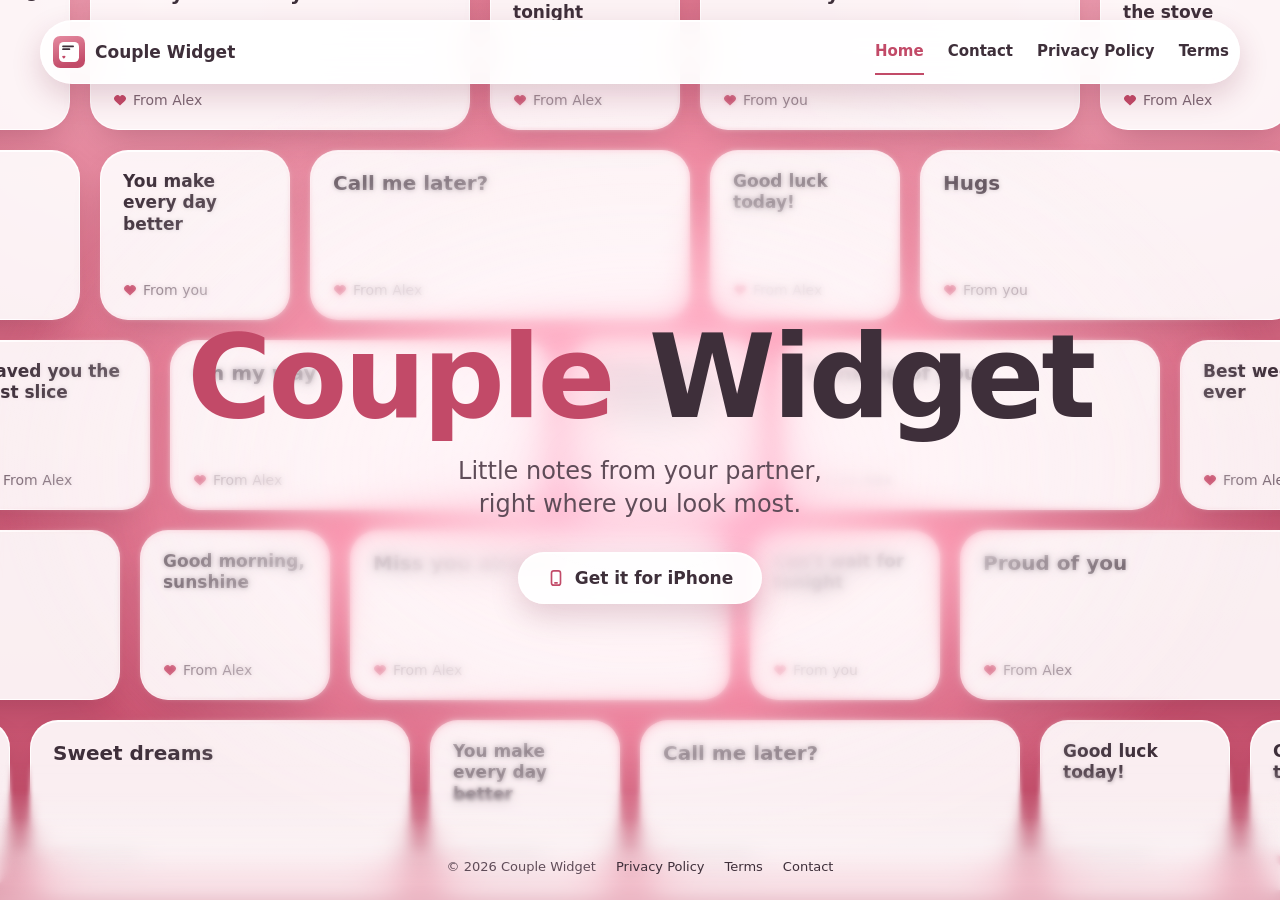
<file: index.html>
<!doctype html>
<html lang="en">
<head>
<meta charset="utf-8">
<meta name="viewport" content="width=device-width, initial-scale=1">
<title>Couple Widget: Little notes on your partner’s Home Screen</title>
<meta name="description" content="Send your partner a short note that appears on their Home Screen widget.">
<link rel="stylesheet" href="style.css?v=15">
</head>
<body class="app">
<header class="site-header">
<nav class="nav" aria-label="Main">
<a class="brand" href="#home"><svg width="32" height="32" viewBox="0 0 1024 1024" aria-hidden="true"><defs><linearGradient id="ic" x1="0" y1="0" x2="0.3" y2="1"><stop offset="0" stop-color="#e58aa0"/><stop offset="1" stop-color="#c24a68"/></linearGradient></defs><rect width="1024" height="1024" rx="230" fill="url(#ic)"/><rect x="192" y="192" width="640" height="640" rx="150" fill="#ffffff"/><rect x="292" y="300" width="380" height="56" rx="28" fill="#3e2f3a"/><rect x="292" y="392" width="260" height="56" rx="28" fill="#3e2f3a"/><path transform="translate(282 610) scale(5.4)" d="M12 21.2 3.6 13.1A5.3 5.3 0 0 1 12 6.1a5.3 5.3 0 0 1 8.4 7z" fill="#c24a68"/></svg><span>Couple Widget</span></a>
<div class="links">
<a href="#home">Home</a>
<a href="#contact">Contact</a>
<a href="#privacy">Privacy Policy</a>
<a href="#terms">Terms</a>
</div>
<button class="burger" type="button" aria-expanded="false" aria-controls="menu" aria-label="Open menu"><svg width="22" height="22" viewBox="0 0 24 24" fill="none" stroke="#3e2f3a" stroke-width="2.2" stroke-linecap="round" aria-hidden="true"><path d="M4 7h16M4 12h16M4 17h16"/></svg></button>
</nav>
<div id="menu" class="menu" hidden>
<a href="#home">Home</a>
<a href="#contact">Contact</a>
<a href="#privacy">Privacy Policy</a>
<a href="#terms">Terms</a>
</div>
</header>
<div class="bg" aria-hidden="true">
<div class="field-bg" aria-hidden="true">
<div class="row" style="top:-40px;left:-120px;animation:left 80s linear infinite"><div class="note" style="width:190px"><p style="font-size:17px">Good morning, sunshine</p><div><svg width="14" height="14" viewBox="0 0 14 14" aria-hidden="true"><path d="M7 12.6 1.9 7.7A3.2 3.2 0 0 1 7 3.5a3.2 3.2 0 0 1 5.1 4.2Z" fill="#c24a68"/></svg><span>From you</span></div></div><div class="note" style="width:380px"><p style="font-size:20px">Miss you already</p><div><svg width="14" height="14" viewBox="0 0 14 14" aria-hidden="true"><path d="M7 12.6 1.9 7.7A3.2 3.2 0 0 1 7 3.5a3.2 3.2 0 0 1 5.1 4.2Z" fill="#c24a68"/></svg><span>From Alex</span></div></div><div class="note" style="width:190px"><p style="font-size:17px">Can’t wait for tonight</p><div><svg width="14" height="14" viewBox="0 0 14 14" aria-hidden="true"><path d="M7 12.6 1.9 7.7A3.2 3.2 0 0 1 7 3.5a3.2 3.2 0 0 1 5.1 4.2Z" fill="#c24a68"/></svg><span>From Alex</span></div></div><div class="note" style="width:380px"><p style="font-size:20px">Proud of you</p><div><svg width="14" height="14" viewBox="0 0 14 14" aria-hidden="true"><path d="M7 12.6 1.9 7.7A3.2 3.2 0 0 1 7 3.5a3.2 3.2 0 0 1 5.1 4.2Z" fill="#c24a68"/></svg><span>From you</span></div></div><div class="note" style="width:190px"><p style="font-size:17px">Coffee is on the stove</p><div><svg width="14" height="14" viewBox="0 0 14 14" aria-hidden="true"><path d="M7 12.6 1.9 7.7A3.2 3.2 0 0 1 7 3.5a3.2 3.2 0 0 1 5.1 4.2Z" fill="#c24a68"/></svg><span>From Alex</span></div></div><div class="note" style="width:190px"><p style="font-size:17px">Good morning, sunshine</p><div><svg width="14" height="14" viewBox="0 0 14 14" aria-hidden="true"><path d="M7 12.6 1.9 7.7A3.2 3.2 0 0 1 7 3.5a3.2 3.2 0 0 1 5.1 4.2Z" fill="#c24a68"/></svg><span>From you</span></div></div><div class="note" style="width:380px"><p style="font-size:20px">Miss you already</p><div><svg width="14" height="14" viewBox="0 0 14 14" aria-hidden="true"><path d="M7 12.6 1.9 7.7A3.2 3.2 0 0 1 7 3.5a3.2 3.2 0 0 1 5.1 4.2Z" fill="#c24a68"/></svg><span>From Alex</span></div></div><div class="note" style="width:190px"><p style="font-size:17px">Can’t wait for tonight</p><div><svg width="14" height="14" viewBox="0 0 14 14" aria-hidden="true"><path d="M7 12.6 1.9 7.7A3.2 3.2 0 0 1 7 3.5a3.2 3.2 0 0 1 5.1 4.2Z" fill="#c24a68"/></svg><span>From Alex</span></div></div><div class="note" style="width:380px"><p style="font-size:20px">Proud of you</p><div><svg width="14" height="14" viewBox="0 0 14 14" aria-hidden="true"><path d="M7 12.6 1.9 7.7A3.2 3.2 0 0 1 7 3.5a3.2 3.2 0 0 1 5.1 4.2Z" fill="#c24a68"/></svg><span>From you</span></div></div><div class="note" style="width:190px"><p style="font-size:17px">Coffee is on the stove</p><div><svg width="14" height="14" viewBox="0 0 14 14" aria-hidden="true"><path d="M7 12.6 1.9 7.7A3.2 3.2 0 0 1 7 3.5a3.2 3.2 0 0 1 5.1 4.2Z" fill="#c24a68"/></svg><span>From Alex</span></div></div><div class="note" style="width:190px"><p style="font-size:17px">Good morning, sunshine</p><div><svg width="14" height="14" viewBox="0 0 14 14" aria-hidden="true"><path d="M7 12.6 1.9 7.7A3.2 3.2 0 0 1 7 3.5a3.2 3.2 0 0 1 5.1 4.2Z" fill="#c24a68"/></svg><span>From you</span></div></div><div class="note" style="width:380px"><p style="font-size:20px">Miss you already</p><div><svg width="14" height="14" viewBox="0 0 14 14" aria-hidden="true"><path d="M7 12.6 1.9 7.7A3.2 3.2 0 0 1 7 3.5a3.2 3.2 0 0 1 5.1 4.2Z" fill="#c24a68"/></svg><span>From Alex</span></div></div><div class="note" style="width:190px"><p style="font-size:17px">Can’t wait for tonight</p><div><svg width="14" height="14" viewBox="0 0 14 14" aria-hidden="true"><path d="M7 12.6 1.9 7.7A3.2 3.2 0 0 1 7 3.5a3.2 3.2 0 0 1 5.1 4.2Z" fill="#c24a68"/></svg><span>From Alex</span></div></div><div class="note" style="width:380px"><p style="font-size:20px">Proud of you</p><div><svg width="14" height="14" viewBox="0 0 14 14" aria-hidden="true"><path d="M7 12.6 1.9 7.7A3.2 3.2 0 0 1 7 3.5a3.2 3.2 0 0 1 5.1 4.2Z" fill="#c24a68"/></svg><span>From you</span></div></div><div class="note" style="width:190px"><p style="font-size:17px">Coffee is on the stove</p><div><svg width="14" height="14" viewBox="0 0 14 14" aria-hidden="true"><path d="M7 12.6 1.9 7.7A3.2 3.2 0 0 1 7 3.5a3.2 3.2 0 0 1 5.1 4.2Z" fill="#c24a68"/></svg><span>From Alex</span></div></div><div class="note" style="width:190px"><p style="font-size:17px">Good morning, sunshine</p><div><svg width="14" height="14" viewBox="0 0 14 14" aria-hidden="true"><path d="M7 12.6 1.9 7.7A3.2 3.2 0 0 1 7 3.5a3.2 3.2 0 0 1 5.1 4.2Z" fill="#c24a68"/></svg><span>From you</span></div></div><div class="note" style="width:380px"><p style="font-size:20px">Miss you already</p><div><svg width="14" height="14" viewBox="0 0 14 14" aria-hidden="true"><path d="M7 12.6 1.9 7.7A3.2 3.2 0 0 1 7 3.5a3.2 3.2 0 0 1 5.1 4.2Z" fill="#c24a68"/></svg><span>From Alex</span></div></div><div class="note" style="width:190px"><p style="font-size:17px">Can’t wait for tonight</p><div><svg width="14" height="14" viewBox="0 0 14 14" aria-hidden="true"><path d="M7 12.6 1.9 7.7A3.2 3.2 0 0 1 7 3.5a3.2 3.2 0 0 1 5.1 4.2Z" fill="#c24a68"/></svg><span>From Alex</span></div></div><div class="note" style="width:380px"><p style="font-size:20px">Proud of you</p><div><svg width="14" height="14" viewBox="0 0 14 14" aria-hidden="true"><path d="M7 12.6 1.9 7.7A3.2 3.2 0 0 1 7 3.5a3.2 3.2 0 0 1 5.1 4.2Z" fill="#c24a68"/></svg><span>From you</span></div></div><div class="note" style="width:190px"><p style="font-size:17px">Coffee is on the stove</p><div><svg width="14" height="14" viewBox="0 0 14 14" aria-hidden="true"><path d="M7 12.6 1.9 7.7A3.2 3.2 0 0 1 7 3.5a3.2 3.2 0 0 1 5.1 4.2Z" fill="#c24a68"/></svg><span>From Alex</span></div></div></div>
<div class="row" style="top:150px;left:-300px;animation:right 86s linear infinite"><div class="note" style="width:380px"><p style="font-size:20px">Sweet dreams</p><div><svg width="14" height="14" viewBox="0 0 14 14" aria-hidden="true"><path d="M7 12.6 1.9 7.7A3.2 3.2 0 0 1 7 3.5a3.2 3.2 0 0 1 5.1 4.2Z" fill="#c24a68"/></svg><span>From Alex</span></div></div><div class="note" style="width:190px"><p style="font-size:17px">You make every day better</p><div><svg width="14" height="14" viewBox="0 0 14 14" aria-hidden="true"><path d="M7 12.6 1.9 7.7A3.2 3.2 0 0 1 7 3.5a3.2 3.2 0 0 1 5.1 4.2Z" fill="#c24a68"/></svg><span>From you</span></div></div><div class="note" style="width:380px"><p style="font-size:20px">Call me later?</p><div><svg width="14" height="14" viewBox="0 0 14 14" aria-hidden="true"><path d="M7 12.6 1.9 7.7A3.2 3.2 0 0 1 7 3.5a3.2 3.2 0 0 1 5.1 4.2Z" fill="#c24a68"/></svg><span>From Alex</span></div></div><div class="note" style="width:190px"><p style="font-size:17px">Good luck today!</p><div><svg width="14" height="14" viewBox="0 0 14 14" aria-hidden="true"><path d="M7 12.6 1.9 7.7A3.2 3.2 0 0 1 7 3.5a3.2 3.2 0 0 1 5.1 4.2Z" fill="#c24a68"/></svg><span>From Alex</span></div></div><div class="note" style="width:380px"><p style="font-size:20px">Hugs</p><div><svg width="14" height="14" viewBox="0 0 14 14" aria-hidden="true"><path d="M7 12.6 1.9 7.7A3.2 3.2 0 0 1 7 3.5a3.2 3.2 0 0 1 5.1 4.2Z" fill="#c24a68"/></svg><span>From you</span></div></div><div class="note" style="width:380px"><p style="font-size:20px">Sweet dreams</p><div><svg width="14" height="14" viewBox="0 0 14 14" aria-hidden="true"><path d="M7 12.6 1.9 7.7A3.2 3.2 0 0 1 7 3.5a3.2 3.2 0 0 1 5.1 4.2Z" fill="#c24a68"/></svg><span>From Alex</span></div></div><div class="note" style="width:190px"><p style="font-size:17px">You make every day better</p><div><svg width="14" height="14" viewBox="0 0 14 14" aria-hidden="true"><path d="M7 12.6 1.9 7.7A3.2 3.2 0 0 1 7 3.5a3.2 3.2 0 0 1 5.1 4.2Z" fill="#c24a68"/></svg><span>From you</span></div></div><div class="note" style="width:380px"><p style="font-size:20px">Call me later?</p><div><svg width="14" height="14" viewBox="0 0 14 14" aria-hidden="true"><path d="M7 12.6 1.9 7.7A3.2 3.2 0 0 1 7 3.5a3.2 3.2 0 0 1 5.1 4.2Z" fill="#c24a68"/></svg><span>From Alex</span></div></div><div class="note" style="width:190px"><p style="font-size:17px">Good luck today!</p><div><svg width="14" height="14" viewBox="0 0 14 14" aria-hidden="true"><path d="M7 12.6 1.9 7.7A3.2 3.2 0 0 1 7 3.5a3.2 3.2 0 0 1 5.1 4.2Z" fill="#c24a68"/></svg><span>From Alex</span></div></div><div class="note" style="width:380px"><p style="font-size:20px">Hugs</p><div><svg width="14" height="14" viewBox="0 0 14 14" aria-hidden="true"><path d="M7 12.6 1.9 7.7A3.2 3.2 0 0 1 7 3.5a3.2 3.2 0 0 1 5.1 4.2Z" fill="#c24a68"/></svg><span>From you</span></div></div><div class="note" style="width:380px"><p style="font-size:20px">Sweet dreams</p><div><svg width="14" height="14" viewBox="0 0 14 14" aria-hidden="true"><path d="M7 12.6 1.9 7.7A3.2 3.2 0 0 1 7 3.5a3.2 3.2 0 0 1 5.1 4.2Z" fill="#c24a68"/></svg><span>From Alex</span></div></div><div class="note" style="width:190px"><p style="font-size:17px">You make every day better</p><div><svg width="14" height="14" viewBox="0 0 14 14" aria-hidden="true"><path d="M7 12.6 1.9 7.7A3.2 3.2 0 0 1 7 3.5a3.2 3.2 0 0 1 5.1 4.2Z" fill="#c24a68"/></svg><span>From you</span></div></div><div class="note" style="width:380px"><p style="font-size:20px">Call me later?</p><div><svg width="14" height="14" viewBox="0 0 14 14" aria-hidden="true"><path d="M7 12.6 1.9 7.7A3.2 3.2 0 0 1 7 3.5a3.2 3.2 0 0 1 5.1 4.2Z" fill="#c24a68"/></svg><span>From Alex</span></div></div><div class="note" style="width:190px"><p style="font-size:17px">Good luck today!</p><div><svg width="14" height="14" viewBox="0 0 14 14" aria-hidden="true"><path d="M7 12.6 1.9 7.7A3.2 3.2 0 0 1 7 3.5a3.2 3.2 0 0 1 5.1 4.2Z" fill="#c24a68"/></svg><span>From Alex</span></div></div><div class="note" style="width:380px"><p style="font-size:20px">Hugs</p><div><svg width="14" height="14" viewBox="0 0 14 14" aria-hidden="true"><path d="M7 12.6 1.9 7.7A3.2 3.2 0 0 1 7 3.5a3.2 3.2 0 0 1 5.1 4.2Z" fill="#c24a68"/></svg><span>From you</span></div></div><div class="note" style="width:380px"><p style="font-size:20px">Sweet dreams</p><div><svg width="14" height="14" viewBox="0 0 14 14" aria-hidden="true"><path d="M7 12.6 1.9 7.7A3.2 3.2 0 0 1 7 3.5a3.2 3.2 0 0 1 5.1 4.2Z" fill="#c24a68"/></svg><span>From Alex</span></div></div><div class="note" style="width:190px"><p style="font-size:17px">You make every day better</p><div><svg width="14" height="14" viewBox="0 0 14 14" aria-hidden="true"><path d="M7 12.6 1.9 7.7A3.2 3.2 0 0 1 7 3.5a3.2 3.2 0 0 1 5.1 4.2Z" fill="#c24a68"/></svg><span>From you</span></div></div><div class="note" style="width:380px"><p style="font-size:20px">Call me later?</p><div><svg width="14" height="14" viewBox="0 0 14 14" aria-hidden="true"><path d="M7 12.6 1.9 7.7A3.2 3.2 0 0 1 7 3.5a3.2 3.2 0 0 1 5.1 4.2Z" fill="#c24a68"/></svg><span>From Alex</span></div></div><div class="note" style="width:190px"><p style="font-size:17px">Good luck today!</p><div><svg width="14" height="14" viewBox="0 0 14 14" aria-hidden="true"><path d="M7 12.6 1.9 7.7A3.2 3.2 0 0 1 7 3.5a3.2 3.2 0 0 1 5.1 4.2Z" fill="#c24a68"/></svg><span>From Alex</span></div></div><div class="note" style="width:380px"><p style="font-size:20px">Hugs</p><div><svg width="14" height="14" viewBox="0 0 14 14" aria-hidden="true"><path d="M7 12.6 1.9 7.7A3.2 3.2 0 0 1 7 3.5a3.2 3.2 0 0 1 5.1 4.2Z" fill="#c24a68"/></svg><span>From you</span></div></div></div>
<div class="row" style="top:340px;left:-40px;animation:left 92s linear infinite"><div class="note" style="width:190px"><p style="font-size:17px">Saved you the last slice</p><div><svg width="14" height="14" viewBox="0 0 14 14" aria-hidden="true"><path d="M7 12.6 1.9 7.7A3.2 3.2 0 0 1 7 3.5a3.2 3.2 0 0 1 5.1 4.2Z" fill="#c24a68"/></svg><span>From Alex</span></div></div><div class="note" style="width:380px"><p style="font-size:20px">On my way</p><div><svg width="14" height="14" viewBox="0 0 14 14" aria-hidden="true"><path d="M7 12.6 1.9 7.7A3.2 3.2 0 0 1 7 3.5a3.2 3.2 0 0 1 5.1 4.2Z" fill="#c24a68"/></svg><span>From Alex</span></div></div><div class="note" style="width:190px"><p style="font-size:17px">Three years together. Still my favorite person.</p><div><svg width="14" height="14" viewBox="0 0 14 14" aria-hidden="true"><path d="M7 12.6 1.9 7.7A3.2 3.2 0 0 1 7 3.5a3.2 3.2 0 0 1 5.1 4.2Z" fill="#c24a68"/></svg><span>From you</span></div></div><div class="note" style="width:380px"><p style="font-size:20px">Thinking of you</p><div><svg width="14" height="14" viewBox="0 0 14 14" aria-hidden="true"><path d="M7 12.6 1.9 7.7A3.2 3.2 0 0 1 7 3.5a3.2 3.2 0 0 1 5.1 4.2Z" fill="#c24a68"/></svg><span>From Alex</span></div></div><div class="note" style="width:190px"><p style="font-size:17px">Best weekend ever</p><div><svg width="14" height="14" viewBox="0 0 14 14" aria-hidden="true"><path d="M7 12.6 1.9 7.7A3.2 3.2 0 0 1 7 3.5a3.2 3.2 0 0 1 5.1 4.2Z" fill="#c24a68"/></svg><span>From Alex</span></div></div><div class="note" style="width:190px"><p style="font-size:17px">Saved you the last slice</p><div><svg width="14" height="14" viewBox="0 0 14 14" aria-hidden="true"><path d="M7 12.6 1.9 7.7A3.2 3.2 0 0 1 7 3.5a3.2 3.2 0 0 1 5.1 4.2Z" fill="#c24a68"/></svg><span>From Alex</span></div></div><div class="note" style="width:380px"><p style="font-size:20px">On my way</p><div><svg width="14" height="14" viewBox="0 0 14 14" aria-hidden="true"><path d="M7 12.6 1.9 7.7A3.2 3.2 0 0 1 7 3.5a3.2 3.2 0 0 1 5.1 4.2Z" fill="#c24a68"/></svg><span>From Alex</span></div></div><div class="note" style="width:190px"><p style="font-size:17px">Three years together. Still my favorite person.</p><div><svg width="14" height="14" viewBox="0 0 14 14" aria-hidden="true"><path d="M7 12.6 1.9 7.7A3.2 3.2 0 0 1 7 3.5a3.2 3.2 0 0 1 5.1 4.2Z" fill="#c24a68"/></svg><span>From you</span></div></div><div class="note" style="width:380px"><p style="font-size:20px">Thinking of you</p><div><svg width="14" height="14" viewBox="0 0 14 14" aria-hidden="true"><path d="M7 12.6 1.9 7.7A3.2 3.2 0 0 1 7 3.5a3.2 3.2 0 0 1 5.1 4.2Z" fill="#c24a68"/></svg><span>From Alex</span></div></div><div class="note" style="width:190px"><p style="font-size:17px">Best weekend ever</p><div><svg width="14" height="14" viewBox="0 0 14 14" aria-hidden="true"><path d="M7 12.6 1.9 7.7A3.2 3.2 0 0 1 7 3.5a3.2 3.2 0 0 1 5.1 4.2Z" fill="#c24a68"/></svg><span>From Alex</span></div></div><div class="note" style="width:190px"><p style="font-size:17px">Saved you the last slice</p><div><svg width="14" height="14" viewBox="0 0 14 14" aria-hidden="true"><path d="M7 12.6 1.9 7.7A3.2 3.2 0 0 1 7 3.5a3.2 3.2 0 0 1 5.1 4.2Z" fill="#c24a68"/></svg><span>From Alex</span></div></div><div class="note" style="width:380px"><p style="font-size:20px">On my way</p><div><svg width="14" height="14" viewBox="0 0 14 14" aria-hidden="true"><path d="M7 12.6 1.9 7.7A3.2 3.2 0 0 1 7 3.5a3.2 3.2 0 0 1 5.1 4.2Z" fill="#c24a68"/></svg><span>From Alex</span></div></div><div class="note" style="width:190px"><p style="font-size:17px">Three years together. Still my favorite person.</p><div><svg width="14" height="14" viewBox="0 0 14 14" aria-hidden="true"><path d="M7 12.6 1.9 7.7A3.2 3.2 0 0 1 7 3.5a3.2 3.2 0 0 1 5.1 4.2Z" fill="#c24a68"/></svg><span>From you</span></div></div><div class="note" style="width:380px"><p style="font-size:20px">Thinking of you</p><div><svg width="14" height="14" viewBox="0 0 14 14" aria-hidden="true"><path d="M7 12.6 1.9 7.7A3.2 3.2 0 0 1 7 3.5a3.2 3.2 0 0 1 5.1 4.2Z" fill="#c24a68"/></svg><span>From Alex</span></div></div><div class="note" style="width:190px"><p style="font-size:17px">Best weekend ever</p><div><svg width="14" height="14" viewBox="0 0 14 14" aria-hidden="true"><path d="M7 12.6 1.9 7.7A3.2 3.2 0 0 1 7 3.5a3.2 3.2 0 0 1 5.1 4.2Z" fill="#c24a68"/></svg><span>From Alex</span></div></div><div class="note" style="width:190px"><p style="font-size:17px">Saved you the last slice</p><div><svg width="14" height="14" viewBox="0 0 14 14" aria-hidden="true"><path d="M7 12.6 1.9 7.7A3.2 3.2 0 0 1 7 3.5a3.2 3.2 0 0 1 5.1 4.2Z" fill="#c24a68"/></svg><span>From Alex</span></div></div><div class="note" style="width:380px"><p style="font-size:20px">On my way</p><div><svg width="14" height="14" viewBox="0 0 14 14" aria-hidden="true"><path d="M7 12.6 1.9 7.7A3.2 3.2 0 0 1 7 3.5a3.2 3.2 0 0 1 5.1 4.2Z" fill="#c24a68"/></svg><span>From Alex</span></div></div><div class="note" style="width:190px"><p style="font-size:17px">Three years together. Still my favorite person.</p><div><svg width="14" height="14" viewBox="0 0 14 14" aria-hidden="true"><path d="M7 12.6 1.9 7.7A3.2 3.2 0 0 1 7 3.5a3.2 3.2 0 0 1 5.1 4.2Z" fill="#c24a68"/></svg><span>From you</span></div></div><div class="note" style="width:380px"><p style="font-size:20px">Thinking of you</p><div><svg width="14" height="14" viewBox="0 0 14 14" aria-hidden="true"><path d="M7 12.6 1.9 7.7A3.2 3.2 0 0 1 7 3.5a3.2 3.2 0 0 1 5.1 4.2Z" fill="#c24a68"/></svg><span>From Alex</span></div></div><div class="note" style="width:190px"><p style="font-size:17px">Best weekend ever</p><div><svg width="14" height="14" viewBox="0 0 14 14" aria-hidden="true"><path d="M7 12.6 1.9 7.7A3.2 3.2 0 0 1 7 3.5a3.2 3.2 0 0 1 5.1 4.2Z" fill="#c24a68"/></svg><span>From Alex</span></div></div></div>
<div class="row" style="top:530px;left:-260px;animation:right 98s linear infinite"><div class="note" style="width:380px"><p style="font-size:20px">See you soon</p><div><svg width="14" height="14" viewBox="0 0 14 14" aria-hidden="true"><path d="M7 12.6 1.9 7.7A3.2 3.2 0 0 1 7 3.5a3.2 3.2 0 0 1 5.1 4.2Z" fill="#c24a68"/></svg><span>From you</span></div></div><div class="note" style="width:190px"><p style="font-size:17px">Good morning, sunshine</p><div><svg width="14" height="14" viewBox="0 0 14 14" aria-hidden="true"><path d="M7 12.6 1.9 7.7A3.2 3.2 0 0 1 7 3.5a3.2 3.2 0 0 1 5.1 4.2Z" fill="#c24a68"/></svg><span>From Alex</span></div></div><div class="note" style="width:380px"><p style="font-size:20px">Miss you already</p><div><svg width="14" height="14" viewBox="0 0 14 14" aria-hidden="true"><path d="M7 12.6 1.9 7.7A3.2 3.2 0 0 1 7 3.5a3.2 3.2 0 0 1 5.1 4.2Z" fill="#c24a68"/></svg><span>From Alex</span></div></div><div class="note" style="width:190px"><p style="font-size:17px">Can’t wait for tonight</p><div><svg width="14" height="14" viewBox="0 0 14 14" aria-hidden="true"><path d="M7 12.6 1.9 7.7A3.2 3.2 0 0 1 7 3.5a3.2 3.2 0 0 1 5.1 4.2Z" fill="#c24a68"/></svg><span>From you</span></div></div><div class="note" style="width:380px"><p style="font-size:20px">Proud of you</p><div><svg width="14" height="14" viewBox="0 0 14 14" aria-hidden="true"><path d="M7 12.6 1.9 7.7A3.2 3.2 0 0 1 7 3.5a3.2 3.2 0 0 1 5.1 4.2Z" fill="#c24a68"/></svg><span>From Alex</span></div></div><div class="note" style="width:380px"><p style="font-size:20px">See you soon</p><div><svg width="14" height="14" viewBox="0 0 14 14" aria-hidden="true"><path d="M7 12.6 1.9 7.7A3.2 3.2 0 0 1 7 3.5a3.2 3.2 0 0 1 5.1 4.2Z" fill="#c24a68"/></svg><span>From you</span></div></div><div class="note" style="width:190px"><p style="font-size:17px">Good morning, sunshine</p><div><svg width="14" height="14" viewBox="0 0 14 14" aria-hidden="true"><path d="M7 12.6 1.9 7.7A3.2 3.2 0 0 1 7 3.5a3.2 3.2 0 0 1 5.1 4.2Z" fill="#c24a68"/></svg><span>From Alex</span></div></div><div class="note" style="width:380px"><p style="font-size:20px">Miss you already</p><div><svg width="14" height="14" viewBox="0 0 14 14" aria-hidden="true"><path d="M7 12.6 1.9 7.7A3.2 3.2 0 0 1 7 3.5a3.2 3.2 0 0 1 5.1 4.2Z" fill="#c24a68"/></svg><span>From Alex</span></div></div><div class="note" style="width:190px"><p style="font-size:17px">Can’t wait for tonight</p><div><svg width="14" height="14" viewBox="0 0 14 14" aria-hidden="true"><path d="M7 12.6 1.9 7.7A3.2 3.2 0 0 1 7 3.5a3.2 3.2 0 0 1 5.1 4.2Z" fill="#c24a68"/></svg><span>From you</span></div></div><div class="note" style="width:380px"><p style="font-size:20px">Proud of you</p><div><svg width="14" height="14" viewBox="0 0 14 14" aria-hidden="true"><path d="M7 12.6 1.9 7.7A3.2 3.2 0 0 1 7 3.5a3.2 3.2 0 0 1 5.1 4.2Z" fill="#c24a68"/></svg><span>From Alex</span></div></div><div class="note" style="width:380px"><p style="font-size:20px">See you soon</p><div><svg width="14" height="14" viewBox="0 0 14 14" aria-hidden="true"><path d="M7 12.6 1.9 7.7A3.2 3.2 0 0 1 7 3.5a3.2 3.2 0 0 1 5.1 4.2Z" fill="#c24a68"/></svg><span>From you</span></div></div><div class="note" style="width:190px"><p style="font-size:17px">Good morning, sunshine</p><div><svg width="14" height="14" viewBox="0 0 14 14" aria-hidden="true"><path d="M7 12.6 1.9 7.7A3.2 3.2 0 0 1 7 3.5a3.2 3.2 0 0 1 5.1 4.2Z" fill="#c24a68"/></svg><span>From Alex</span></div></div><div class="note" style="width:380px"><p style="font-size:20px">Miss you already</p><div><svg width="14" height="14" viewBox="0 0 14 14" aria-hidden="true"><path d="M7 12.6 1.9 7.7A3.2 3.2 0 0 1 7 3.5a3.2 3.2 0 0 1 5.1 4.2Z" fill="#c24a68"/></svg><span>From Alex</span></div></div><div class="note" style="width:190px"><p style="font-size:17px">Can’t wait for tonight</p><div><svg width="14" height="14" viewBox="0 0 14 14" aria-hidden="true"><path d="M7 12.6 1.9 7.7A3.2 3.2 0 0 1 7 3.5a3.2 3.2 0 0 1 5.1 4.2Z" fill="#c24a68"/></svg><span>From you</span></div></div><div class="note" style="width:380px"><p style="font-size:20px">Proud of you</p><div><svg width="14" height="14" viewBox="0 0 14 14" aria-hidden="true"><path d="M7 12.6 1.9 7.7A3.2 3.2 0 0 1 7 3.5a3.2 3.2 0 0 1 5.1 4.2Z" fill="#c24a68"/></svg><span>From Alex</span></div></div><div class="note" style="width:380px"><p style="font-size:20px">See you soon</p><div><svg width="14" height="14" viewBox="0 0 14 14" aria-hidden="true"><path d="M7 12.6 1.9 7.7A3.2 3.2 0 0 1 7 3.5a3.2 3.2 0 0 1 5.1 4.2Z" fill="#c24a68"/></svg><span>From you</span></div></div><div class="note" style="width:190px"><p style="font-size:17px">Good morning, sunshine</p><div><svg width="14" height="14" viewBox="0 0 14 14" aria-hidden="true"><path d="M7 12.6 1.9 7.7A3.2 3.2 0 0 1 7 3.5a3.2 3.2 0 0 1 5.1 4.2Z" fill="#c24a68"/></svg><span>From Alex</span></div></div><div class="note" style="width:380px"><p style="font-size:20px">Miss you already</p><div><svg width="14" height="14" viewBox="0 0 14 14" aria-hidden="true"><path d="M7 12.6 1.9 7.7A3.2 3.2 0 0 1 7 3.5a3.2 3.2 0 0 1 5.1 4.2Z" fill="#c24a68"/></svg><span>From Alex</span></div></div><div class="note" style="width:190px"><p style="font-size:17px">Can’t wait for tonight</p><div><svg width="14" height="14" viewBox="0 0 14 14" aria-hidden="true"><path d="M7 12.6 1.9 7.7A3.2 3.2 0 0 1 7 3.5a3.2 3.2 0 0 1 5.1 4.2Z" fill="#c24a68"/></svg><span>From you</span></div></div><div class="note" style="width:380px"><p style="font-size:20px">Proud of you</p><div><svg width="14" height="14" viewBox="0 0 14 14" aria-hidden="true"><path d="M7 12.6 1.9 7.7A3.2 3.2 0 0 1 7 3.5a3.2 3.2 0 0 1 5.1 4.2Z" fill="#c24a68"/></svg><span>From Alex</span></div></div></div>
<div class="row" style="top:720px;left:-180px;animation:left 104s linear infinite"><div class="note" style="width:190px"><p style="font-size:17px">Coffee is on the stove</p><div><svg width="14" height="14" viewBox="0 0 14 14" aria-hidden="true"><path d="M7 12.6 1.9 7.7A3.2 3.2 0 0 1 7 3.5a3.2 3.2 0 0 1 5.1 4.2Z" fill="#c24a68"/></svg><span>From Alex</span></div></div><div class="note" style="width:380px"><p style="font-size:20px">Sweet dreams</p><div><svg width="14" height="14" viewBox="0 0 14 14" aria-hidden="true"><path d="M7 12.6 1.9 7.7A3.2 3.2 0 0 1 7 3.5a3.2 3.2 0 0 1 5.1 4.2Z" fill="#c24a68"/></svg><span>From you</span></div></div><div class="note" style="width:190px"><p style="font-size:17px">You make every day better</p><div><svg width="14" height="14" viewBox="0 0 14 14" aria-hidden="true"><path d="M7 12.6 1.9 7.7A3.2 3.2 0 0 1 7 3.5a3.2 3.2 0 0 1 5.1 4.2Z" fill="#c24a68"/></svg><span>From Alex</span></div></div><div class="note" style="width:380px"><p style="font-size:20px">Call me later?</p><div><svg width="14" height="14" viewBox="0 0 14 14" aria-hidden="true"><path d="M7 12.6 1.9 7.7A3.2 3.2 0 0 1 7 3.5a3.2 3.2 0 0 1 5.1 4.2Z" fill="#c24a68"/></svg><span>From Alex</span></div></div><div class="note" style="width:190px"><p style="font-size:17px">Good luck today!</p><div><svg width="14" height="14" viewBox="0 0 14 14" aria-hidden="true"><path d="M7 12.6 1.9 7.7A3.2 3.2 0 0 1 7 3.5a3.2 3.2 0 0 1 5.1 4.2Z" fill="#c24a68"/></svg><span>From you</span></div></div><div class="note" style="width:190px"><p style="font-size:17px">Coffee is on the stove</p><div><svg width="14" height="14" viewBox="0 0 14 14" aria-hidden="true"><path d="M7 12.6 1.9 7.7A3.2 3.2 0 0 1 7 3.5a3.2 3.2 0 0 1 5.1 4.2Z" fill="#c24a68"/></svg><span>From Alex</span></div></div><div class="note" style="width:380px"><p style="font-size:20px">Sweet dreams</p><div><svg width="14" height="14" viewBox="0 0 14 14" aria-hidden="true"><path d="M7 12.6 1.9 7.7A3.2 3.2 0 0 1 7 3.5a3.2 3.2 0 0 1 5.1 4.2Z" fill="#c24a68"/></svg><span>From you</span></div></div><div class="note" style="width:190px"><p style="font-size:17px">You make every day better</p><div><svg width="14" height="14" viewBox="0 0 14 14" aria-hidden="true"><path d="M7 12.6 1.9 7.7A3.2 3.2 0 0 1 7 3.5a3.2 3.2 0 0 1 5.1 4.2Z" fill="#c24a68"/></svg><span>From Alex</span></div></div><div class="note" style="width:380px"><p style="font-size:20px">Call me later?</p><div><svg width="14" height="14" viewBox="0 0 14 14" aria-hidden="true"><path d="M7 12.6 1.9 7.7A3.2 3.2 0 0 1 7 3.5a3.2 3.2 0 0 1 5.1 4.2Z" fill="#c24a68"/></svg><span>From Alex</span></div></div><div class="note" style="width:190px"><p style="font-size:17px">Good luck today!</p><div><svg width="14" height="14" viewBox="0 0 14 14" aria-hidden="true"><path d="M7 12.6 1.9 7.7A3.2 3.2 0 0 1 7 3.5a3.2 3.2 0 0 1 5.1 4.2Z" fill="#c24a68"/></svg><span>From you</span></div></div><div class="note" style="width:190px"><p style="font-size:17px">Coffee is on the stove</p><div><svg width="14" height="14" viewBox="0 0 14 14" aria-hidden="true"><path d="M7 12.6 1.9 7.7A3.2 3.2 0 0 1 7 3.5a3.2 3.2 0 0 1 5.1 4.2Z" fill="#c24a68"/></svg><span>From Alex</span></div></div><div class="note" style="width:380px"><p style="font-size:20px">Sweet dreams</p><div><svg width="14" height="14" viewBox="0 0 14 14" aria-hidden="true"><path d="M7 12.6 1.9 7.7A3.2 3.2 0 0 1 7 3.5a3.2 3.2 0 0 1 5.1 4.2Z" fill="#c24a68"/></svg><span>From you</span></div></div><div class="note" style="width:190px"><p style="font-size:17px">You make every day better</p><div><svg width="14" height="14" viewBox="0 0 14 14" aria-hidden="true"><path d="M7 12.6 1.9 7.7A3.2 3.2 0 0 1 7 3.5a3.2 3.2 0 0 1 5.1 4.2Z" fill="#c24a68"/></svg><span>From Alex</span></div></div><div class="note" style="width:380px"><p style="font-size:20px">Call me later?</p><div><svg width="14" height="14" viewBox="0 0 14 14" aria-hidden="true"><path d="M7 12.6 1.9 7.7A3.2 3.2 0 0 1 7 3.5a3.2 3.2 0 0 1 5.1 4.2Z" fill="#c24a68"/></svg><span>From Alex</span></div></div><div class="note" style="width:190px"><p style="font-size:17px">Good luck today!</p><div><svg width="14" height="14" viewBox="0 0 14 14" aria-hidden="true"><path d="M7 12.6 1.9 7.7A3.2 3.2 0 0 1 7 3.5a3.2 3.2 0 0 1 5.1 4.2Z" fill="#c24a68"/></svg><span>From you</span></div></div><div class="note" style="width:190px"><p style="font-size:17px">Coffee is on the stove</p><div><svg width="14" height="14" viewBox="0 0 14 14" aria-hidden="true"><path d="M7 12.6 1.9 7.7A3.2 3.2 0 0 1 7 3.5a3.2 3.2 0 0 1 5.1 4.2Z" fill="#c24a68"/></svg><span>From Alex</span></div></div><div class="note" style="width:380px"><p style="font-size:20px">Sweet dreams</p><div><svg width="14" height="14" viewBox="0 0 14 14" aria-hidden="true"><path d="M7 12.6 1.9 7.7A3.2 3.2 0 0 1 7 3.5a3.2 3.2 0 0 1 5.1 4.2Z" fill="#c24a68"/></svg><span>From you</span></div></div><div class="note" style="width:190px"><p style="font-size:17px">You make every day better</p><div><svg width="14" height="14" viewBox="0 0 14 14" aria-hidden="true"><path d="M7 12.6 1.9 7.7A3.2 3.2 0 0 1 7 3.5a3.2 3.2 0 0 1 5.1 4.2Z" fill="#c24a68"/></svg><span>From Alex</span></div></div><div class="note" style="width:380px"><p style="font-size:20px">Call me later?</p><div><svg width="14" height="14" viewBox="0 0 14 14" aria-hidden="true"><path d="M7 12.6 1.9 7.7A3.2 3.2 0 0 1 7 3.5a3.2 3.2 0 0 1 5.1 4.2Z" fill="#c24a68"/></svg><span>From Alex</span></div></div><div class="note" style="width:190px"><p style="font-size:17px">Good luck today!</p><div><svg width="14" height="14" viewBox="0 0 14 14" aria-hidden="true"><path d="M7 12.6 1.9 7.7A3.2 3.2 0 0 1 7 3.5a3.2 3.2 0 0 1 5.1 4.2Z" fill="#c24a68"/></svg><span>From you</span></div></div></div>
<div class="row" style="top:910px;left:-380px;animation:right 110s linear infinite"><div class="note" style="width:380px"><p style="font-size:20px">Hugs</p><div><svg width="14" height="14" viewBox="0 0 14 14" aria-hidden="true"><path d="M7 12.6 1.9 7.7A3.2 3.2 0 0 1 7 3.5a3.2 3.2 0 0 1 5.1 4.2Z" fill="#c24a68"/></svg><span>From Alex</span></div></div><div class="note" style="width:190px"><p style="font-size:17px">Saved you the last slice</p><div><svg width="14" height="14" viewBox="0 0 14 14" aria-hidden="true"><path d="M7 12.6 1.9 7.7A3.2 3.2 0 0 1 7 3.5a3.2 3.2 0 0 1 5.1 4.2Z" fill="#c24a68"/></svg><span>From Alex</span></div></div><div class="note" style="width:380px"><p style="font-size:20px">On my way</p><div><svg width="14" height="14" viewBox="0 0 14 14" aria-hidden="true"><path d="M7 12.6 1.9 7.7A3.2 3.2 0 0 1 7 3.5a3.2 3.2 0 0 1 5.1 4.2Z" fill="#c24a68"/></svg><span>From you</span></div></div><div class="note" style="width:190px"><p style="font-size:17px">Three years together. Still my favorite person.</p><div><svg width="14" height="14" viewBox="0 0 14 14" aria-hidden="true"><path d="M7 12.6 1.9 7.7A3.2 3.2 0 0 1 7 3.5a3.2 3.2 0 0 1 5.1 4.2Z" fill="#c24a68"/></svg><span>From Alex</span></div></div><div class="note" style="width:380px"><p style="font-size:20px">Thinking of you</p><div><svg width="14" height="14" viewBox="0 0 14 14" aria-hidden="true"><path d="M7 12.6 1.9 7.7A3.2 3.2 0 0 1 7 3.5a3.2 3.2 0 0 1 5.1 4.2Z" fill="#c24a68"/></svg><span>From Alex</span></div></div><div class="note" style="width:380px"><p style="font-size:20px">Hugs</p><div><svg width="14" height="14" viewBox="0 0 14 14" aria-hidden="true"><path d="M7 12.6 1.9 7.7A3.2 3.2 0 0 1 7 3.5a3.2 3.2 0 0 1 5.1 4.2Z" fill="#c24a68"/></svg><span>From Alex</span></div></div><div class="note" style="width:190px"><p style="font-size:17px">Saved you the last slice</p><div><svg width="14" height="14" viewBox="0 0 14 14" aria-hidden="true"><path d="M7 12.6 1.9 7.7A3.2 3.2 0 0 1 7 3.5a3.2 3.2 0 0 1 5.1 4.2Z" fill="#c24a68"/></svg><span>From Alex</span></div></div><div class="note" style="width:380px"><p style="font-size:20px">On my way</p><div><svg width="14" height="14" viewBox="0 0 14 14" aria-hidden="true"><path d="M7 12.6 1.9 7.7A3.2 3.2 0 0 1 7 3.5a3.2 3.2 0 0 1 5.1 4.2Z" fill="#c24a68"/></svg><span>From you</span></div></div><div class="note" style="width:190px"><p style="font-size:17px">Three years together. Still my favorite person.</p><div><svg width="14" height="14" viewBox="0 0 14 14" aria-hidden="true"><path d="M7 12.6 1.9 7.7A3.2 3.2 0 0 1 7 3.5a3.2 3.2 0 0 1 5.1 4.2Z" fill="#c24a68"/></svg><span>From Alex</span></div></div><div class="note" style="width:380px"><p style="font-size:20px">Thinking of you</p><div><svg width="14" height="14" viewBox="0 0 14 14" aria-hidden="true"><path d="M7 12.6 1.9 7.7A3.2 3.2 0 0 1 7 3.5a3.2 3.2 0 0 1 5.1 4.2Z" fill="#c24a68"/></svg><span>From Alex</span></div></div><div class="note" style="width:380px"><p style="font-size:20px">Hugs</p><div><svg width="14" height="14" viewBox="0 0 14 14" aria-hidden="true"><path d="M7 12.6 1.9 7.7A3.2 3.2 0 0 1 7 3.5a3.2 3.2 0 0 1 5.1 4.2Z" fill="#c24a68"/></svg><span>From Alex</span></div></div><div class="note" style="width:190px"><p style="font-size:17px">Saved you the last slice</p><div><svg width="14" height="14" viewBox="0 0 14 14" aria-hidden="true"><path d="M7 12.6 1.9 7.7A3.2 3.2 0 0 1 7 3.5a3.2 3.2 0 0 1 5.1 4.2Z" fill="#c24a68"/></svg><span>From Alex</span></div></div><div class="note" style="width:380px"><p style="font-size:20px">On my way</p><div><svg width="14" height="14" viewBox="0 0 14 14" aria-hidden="true"><path d="M7 12.6 1.9 7.7A3.2 3.2 0 0 1 7 3.5a3.2 3.2 0 0 1 5.1 4.2Z" fill="#c24a68"/></svg><span>From you</span></div></div><div class="note" style="width:190px"><p style="font-size:17px">Three years together. Still my favorite person.</p><div><svg width="14" height="14" viewBox="0 0 14 14" aria-hidden="true"><path d="M7 12.6 1.9 7.7A3.2 3.2 0 0 1 7 3.5a3.2 3.2 0 0 1 5.1 4.2Z" fill="#c24a68"/></svg><span>From Alex</span></div></div><div class="note" style="width:380px"><p style="font-size:20px">Thinking of you</p><div><svg width="14" height="14" viewBox="0 0 14 14" aria-hidden="true"><path d="M7 12.6 1.9 7.7A3.2 3.2 0 0 1 7 3.5a3.2 3.2 0 0 1 5.1 4.2Z" fill="#c24a68"/></svg><span>From Alex</span></div></div><div class="note" style="width:380px"><p style="font-size:20px">Hugs</p><div><svg width="14" height="14" viewBox="0 0 14 14" aria-hidden="true"><path d="M7 12.6 1.9 7.7A3.2 3.2 0 0 1 7 3.5a3.2 3.2 0 0 1 5.1 4.2Z" fill="#c24a68"/></svg><span>From Alex</span></div></div><div class="note" style="width:190px"><p style="font-size:17px">Saved you the last slice</p><div><svg width="14" height="14" viewBox="0 0 14 14" aria-hidden="true"><path d="M7 12.6 1.9 7.7A3.2 3.2 0 0 1 7 3.5a3.2 3.2 0 0 1 5.1 4.2Z" fill="#c24a68"/></svg><span>From Alex</span></div></div><div class="note" style="width:380px"><p style="font-size:20px">On my way</p><div><svg width="14" height="14" viewBox="0 0 14 14" aria-hidden="true"><path d="M7 12.6 1.9 7.7A3.2 3.2 0 0 1 7 3.5a3.2 3.2 0 0 1 5.1 4.2Z" fill="#c24a68"/></svg><span>From you</span></div></div><div class="note" style="width:190px"><p style="font-size:17px">Three years together. Still my favorite person.</p><div><svg width="14" height="14" viewBox="0 0 14 14" aria-hidden="true"><path d="M7 12.6 1.9 7.7A3.2 3.2 0 0 1 7 3.5a3.2 3.2 0 0 1 5.1 4.2Z" fill="#c24a68"/></svg><span>From Alex</span></div></div><div class="note" style="width:380px"><p style="font-size:20px">Thinking of you</p><div><svg width="14" height="14" viewBox="0 0 14 14" aria-hidden="true"><path d="M7 12.6 1.9 7.7A3.2 3.2 0 0 1 7 3.5a3.2 3.2 0 0 1 5.1 4.2Z" fill="#c24a68"/></svg><span>From Alex</span></div></div></div>
</div>
<div class="frost"></div>
</div>
<div class="track">
<section class="panel" id="panel-home" aria-label="Home">
<div class="home-wrap">
<main class="home">
<div class="blurs" aria-hidden="true">
<div class="blur1"></div>
<div class="blur2"></div>
<div class="blur3"></div>
<div class="blur4"></div>
<div class="tint"></div>
</div>
<div class="hero">
<h1><span>Couple</span> Widget</h1>
<p>Little notes from your partner, right where you look most.</p>
<a class="cta" href="https://apps.apple.com/app/id6816714887"><svg width="18" height="18" viewBox="0 0 24 24" fill="none" stroke="#c24a68" stroke-width="2.2" stroke-linecap="round" stroke-linejoin="round" aria-hidden="true"><rect x="6" y="2.5" width="12" height="19" rx="3"/><path d="M10.5 18.5h3"/></svg>Get it for iPhone</a>
</div>
</main>
<div class="home-links">
<div class="foot-blurs" aria-hidden="true">
<div style="backdrop-filter:blur(2px);-webkit-backdrop-filter:blur(2px);-webkit-mask-image:linear-gradient(180deg,transparent 0%,#000 25%);mask-image:linear-gradient(180deg,transparent 0%,#000 25%)"></div>
<div style="backdrop-filter:blur(6px);-webkit-backdrop-filter:blur(6px);-webkit-mask-image:linear-gradient(180deg,transparent 20%,#000 50%);mask-image:linear-gradient(180deg,transparent 20%,#000 50%)"></div>
<div style="backdrop-filter:blur(14px);-webkit-backdrop-filter:blur(14px);-webkit-mask-image:linear-gradient(180deg,transparent 40%,#000 70%);mask-image:linear-gradient(180deg,transparent 40%,#000 70%)"></div>
<div style="backdrop-filter:blur(28px) saturate(140%);-webkit-backdrop-filter:blur(28px) saturate(140%);-webkit-mask-image:linear-gradient(180deg,transparent 60%,#000 88%);mask-image:linear-gradient(180deg,transparent 60%,#000 88%)"></div>
</div>
<div class="foot-tint" aria-hidden="true"></div>
<div class="foot-content">
<footer class="foot">
<span>© 2026 Couple Widget</span>
<a href="#privacy">Privacy Policy</a>
<a href="#terms">Terms</a>
<a href="#contact">Contact</a>
</footer>
</div>
</div>
</div>
</section>
<section class="panel" id="panel-contact" aria-label="Contact" aria-hidden="true" inert>
<div class="page">
<main class="main">
<div class="head">
<h1>Get in touch</h1>
<p class="lead">Questions, ideas or a bug to report? Write to us and we will get back to you.</p>
</div>
<div class="card">
<div class="contact-row">
<span class="icon-disc"><svg width="22" height="22" viewBox="0 0 24 24" fill="none" stroke="#ffffff" stroke-width="2" stroke-linecap="round" stroke-linejoin="round" aria-hidden="true"><rect x="3" y="5" width="18" height="14" rx="3"/><path d="M4 7l8 6 8-6"/></svg></span>
<div><span>Email</span><a href="mailto:ivanovichdev@gmail.com">ivanovichdev@gmail.com</a></div>
</div>
<div class="rule" aria-hidden="true"></div>
<form id="contact-form" data-to="ivanovichdev@gmail.com" action="mailto:ivanovichdev@gmail.com" method="post" enctype="text/plain">
<div class="grid">
<div class="field"><label for="name">Name</label><input id="name" class="input" type="text" autocomplete="name" placeholder="Your name"></div>
<div class="field"><label for="email">Email</label><input id="email" class="input" type="email" autocomplete="email" required placeholder="you@example.com"></div>
</div>
<div class="field"><label for="message">Message</label><textarea id="message" class="input" rows="5" required placeholder="How can we help?"></textarea></div>
<button class="send" type="submit">Send message</button>
</form>
<div id="sent" class="status" role="status" hidden>
<span class="icon-disc"><svg width="18" height="18" viewBox="0 0 24 24" aria-hidden="true" style="margin-left:2px"><path d="M3.4 20.4 20.85 12.92a1 1 0 0 0 0-1.84L3.4 3.6a.99.99 0 0 0-1.39.91L2 9.12c0 .5.37.93.87.99L17 12 2.87 13.88c-.5.07-.87.5-.87 1l.01 4.61c0 .71.73 1.2 1.39.91z" fill="#ffffff"/></svg></span>
<div><strong>Your mail app is opening</strong><span>Review the message and press send there. You can also write to ivanovichdev@gmail.com.</span></div>
</div>
</div>
</main>
<footer class="foot">
<span>© 2026 Couple Widget</span>
<a href="#privacy">Privacy Policy</a>
<a href="#terms">Terms</a>
<a href="#contact">Contact</a>
</footer>
</div>
</section>
<section class="panel" id="panel-privacy" aria-label="Privacy Policy" aria-hidden="true" inert>
<div class="page">
<main class="main">
<div class="head">
<h1>Privacy Policy</h1>
<p>Effective October 7, 2026</p>
</div>
<article class="doc">
<h2>The short version</h2>
<p>Couple Widget lets two people send each other short notes that appear on a Home Screen widget. Your notes are shared only with the partner you pair with. We do not sell your data and we do not show ads.</p>

<h2>Who we are</h2>
<p>Couple Widget is made by Mikalai Ivanovich. If you have any questions about this policy, write to <a href="mailto:ivanovichdev@gmail.com">ivanovichdev@gmail.com</a>.</p>

<h2>What we collect</h2>
<ul>
<li><strong>Your Apple sign-in.</strong> You sign in with Apple. We receive an identifier for your account and, if you choose to share them, your name and email address, which may be a private relay address.</li>
<li><strong>Your profile.</strong> The name you enter, which is shown to your partner, and your birth date. We use the birth date only to check that you are old enough to use the app.</li>
<li><strong>Your pairing.</strong> A six-character code that identifies you and the link between your account and your partner’s.</li>
<li><strong>Your notes.</strong> The text of the note you send, the time it was sent, and how many notes you have sent today, so the daily limit and the pause between notes work. Each of you has one current note, and a new note replaces the previous one.</li>
<li><strong>Widget data.</strong> A secret that lets your widget read your partner’s latest note, and the push token that Apple provides for your widget, so that we can update it when a new note arrives.</li>
<li><strong>Usage analytics.</strong> We use Amplitude to record a few product events: signing in, the onboarding steps you view, completing onboarding and sending a note. These events are linked to an anonymous account identifier and to your device. They never include the text of your notes, and we do not use advertising identifiers or session recordings.</li>
</ul>

<h2>How we use it</h2>
<ul>
<li>To deliver each note to your partner’s widget and to show your name on it.</li>
<li>To pair you with your partner and keep you paired.</li>
<li>To apply the daily note limit and the pause between notes.</li>
<li>To understand how the app is used and to fix problems, based on the analytics events above.</li>
<li>To answer you when you contact us.</li>
</ul>

<h2>Who can see your notes</h2>
<p>Only you and the partner you paired with. We do not publish notes, and there are no public profiles, feeds or followers. Access to the database is protected by row level security, so one account cannot read another account’s data except as described here.</p>

<h2>Service providers</h2>
<ul>
<li><strong>Supabase</strong> hosts our database and handles sign-in. Your profile, pairing and notes are stored there.</li>
<li><strong>Apple</strong> provides Sign in with Apple and delivers push updates to your widget.</li>
<li><strong>Amplitude</strong> receives the analytics events described above.</li>
</ul>

<h2>How long we keep it</h2>
<p>We keep your data while your account is active. A new note replaces your previous one, so we keep only your latest note. If a pairing ends, the couple and its notes are deleted. Widget registrations that have no push token and have not been updated for 30 days are deleted automatically.</p>

<h2>Your choices and rights</h2>
<ul>
<li>You can ask us to delete your account and all of its data by writing to <a href="mailto:ivanovichdev@gmail.com">ivanovichdev@gmail.com</a>. We will confirm by email once it is done.</li>
<li>Depending on where you live, you may have the right to access, correct, export or delete your data. Write to us and we will help.</li>
<li>You can stop sharing your name and email address with us in your Apple ID settings under Sign in with Apple.</li>
</ul>

<h2>Children</h2>
<p>Couple Widget is not intended for children under 13. The app checks your birth date, and we do not knowingly collect data from anyone younger. If you believe a child has given us data, please contact us and we will delete it.</p>

<h2>Changes to this policy</h2>
<p>If we change this policy, we will update the date at the top and, for important changes, let you know in the app.</p>
</article>
</main>
<footer class="foot">
<span>© 2026 Couple Widget</span>
<a href="#privacy">Privacy Policy</a>
<a href="#terms">Terms</a>
<a href="#contact">Contact</a>
</footer>
</div>
</section>
<section class="panel" id="panel-terms" aria-label="Terms" aria-hidden="true" inert>
<div class="page">
<main class="main">
<div class="head">
<h1>Terms of Use</h1>
<p>Effective October 7, 2026</p>
</div>
<article class="doc">
<h2>Welcome</h2>
<p>These terms apply when you use Couple Widget, an app made by Mikalai Ivanovich that lets two people send each other short notes shown on a Home Screen widget. By using the app, you agree to these terms.</p>

<h2>Your account</h2>
<ul>
<li>You sign in with Apple. Keep your Apple ID secure: anything sent from your account is treated as sent by you.</li>
<li>You must be at least 13 years old to use Couple Widget.</li>
<li>Use your real first name or a name your partner will recognise, so they know who the notes are from.</li>
</ul>

<h2>Pairing with your partner</h2>
<p>You connect with one partner by sharing a six-character code. Only share your code with the person you want to pair with. A pairing involves exactly two people, and each person can be in one pairing at a time.</p>

<h2>Your notes</h2>
<ul>
<li>You own what you write. You give us permission to store and deliver your notes only so the app can show them on your partner’s widget.</li>
<li>A note can be up to 500 characters. The free plan allows 10 notes per day, with a pause of 30 seconds between notes. These limits may change.</li>
<li>Each of you has one current note, and a new note replaces the previous one.</li>
<li>Delivery depends on your partner’s device, connection and widget settings, so a note may not appear right away.</li>
</ul>

<h2>Be kind</h2>
<p>Do not use Couple Widget to harass, threaten or deceive anyone, to send content that is illegal, or to pair with someone without their consent. We may suspend or close accounts that break these rules.</p>

<h2>Purchases</h2>
<p>Couple Widget is free to use. If we add paid features in the future, their price and billing through the App Store will be shown before you buy.</p>

<h2>Changes and availability</h2>
<p>We keep improving the app, so features may change. We may also pause or stop the service. If we make important changes to these terms, we will let you know in the app.</p>

<h2>Disclaimer and liability</h2>
<p>Couple Widget is provided “as is”. To the extent the law allows, we are not liable for lost notes, delays or indirect damages arising from your use of the app.</p>

<h2>Ending your use</h2>
<p>You can stop using Couple Widget at any time, and you can ask us to delete your account by writing to us. Sections that by their nature should continue, such as the disclaimer, stay in effect after that.</p>

<h2>Contact</h2>
<p>Questions about these terms? Write to <a href="mailto:ivanovichdev@gmail.com">ivanovichdev@gmail.com</a> or use the <a href="#contact">contact page</a>.</p>
</article>
</main>
<footer class="foot">
<span>© 2026 Couple Widget</span>
<a href="#privacy">Privacy Policy</a>
<a href="#terms">Terms</a>
<a href="#contact">Contact</a>
</footer>
</div>
</section>
</div>
<script src="script.js?v=15"></script>
</body>
</html>
</file>
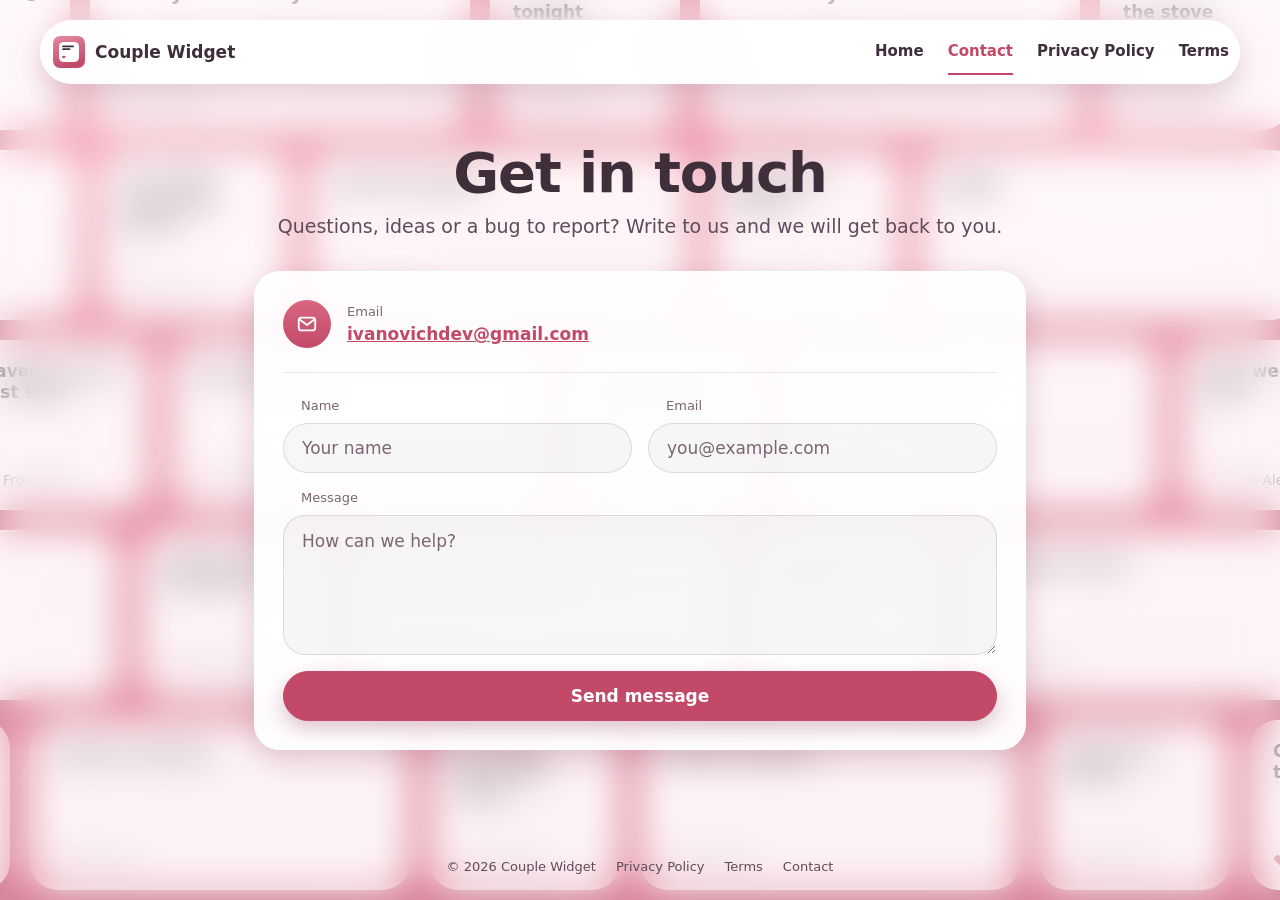
<file: contact.html>
<!doctype html>
<html lang="en">
<head>
<meta charset="utf-8">
<meta name="viewport" content="width=device-width, initial-scale=1">
<title>Contact: Couple Widget</title>
<meta http-equiv="refresh" content="0; url=index.html#contact">
<script>location.replace('index.html#contact');</script>
</head>
<body>
<p><a href="index.html#contact">Continue</a></p>
</body>
</html>
</file>
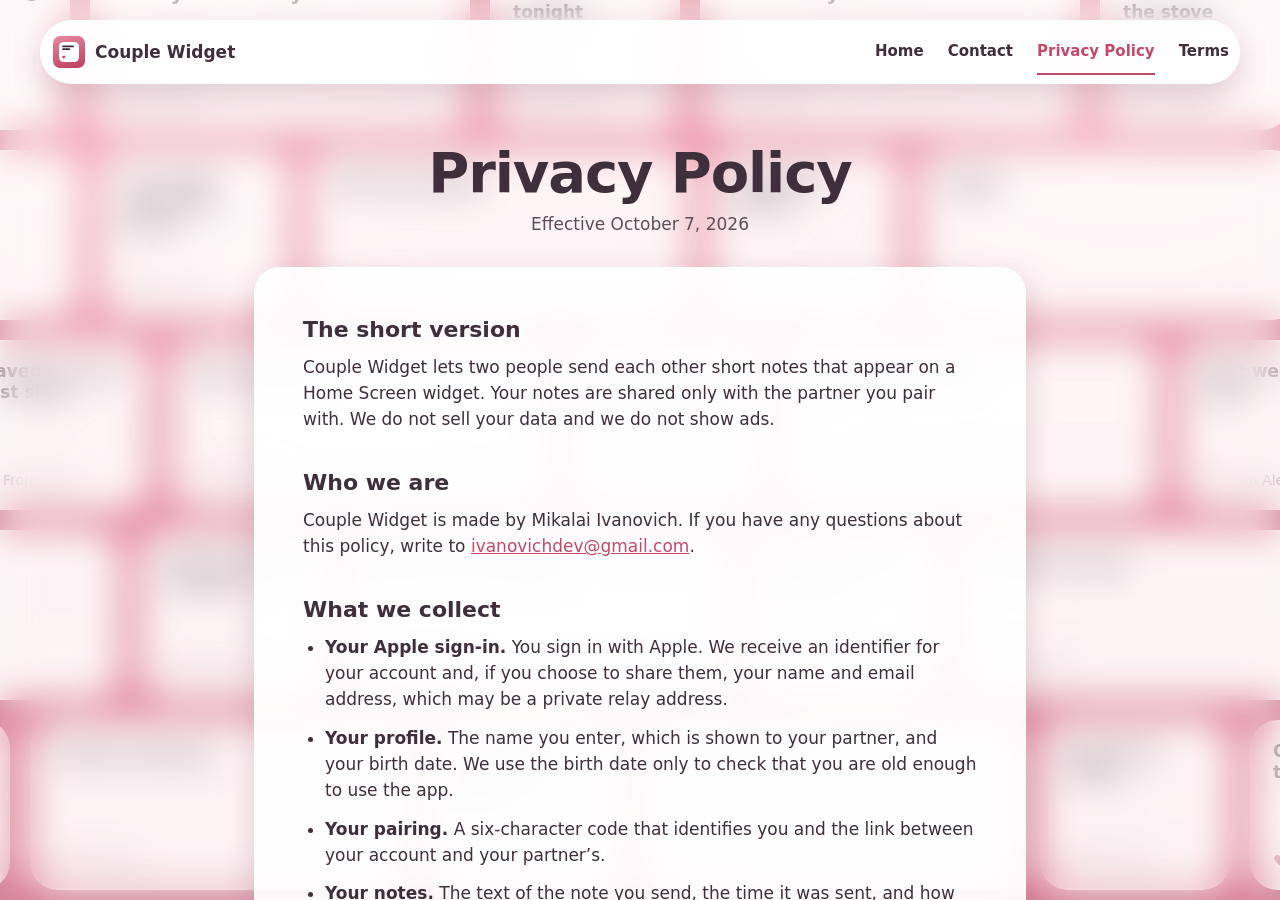
<file: privacy.html>
<!doctype html>
<html lang="en">
<head>
<meta charset="utf-8">
<meta name="viewport" content="width=device-width, initial-scale=1">
<title>Privacy Policy: Couple Widget</title>
<meta http-equiv="refresh" content="0; url=index.html#privacy">
<script>location.replace('index.html#privacy');</script>
</head>
<body>
<p><a href="index.html#privacy">Continue</a></p>
</body>
</html>
</file>
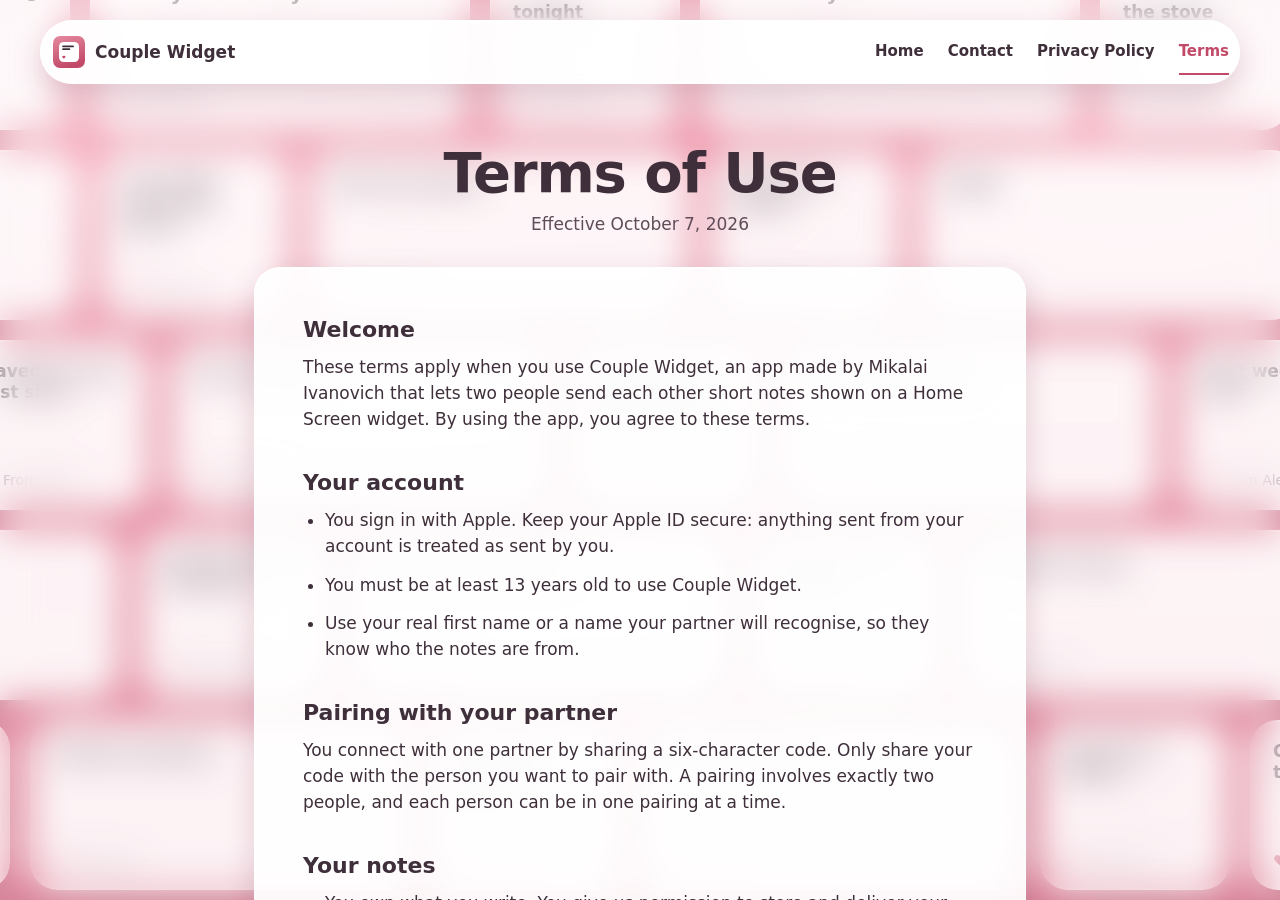
<file: terms.html>
<!doctype html>
<html lang="en">
<head>
<meta charset="utf-8">
<meta name="viewport" content="width=device-width, initial-scale=1">
<title>Terms of Use: Couple Widget</title>
<meta http-equiv="refresh" content="0; url=index.html#terms">
<script>location.replace('index.html#terms');</script>
</head>
<body>
<p><a href="index.html#terms">Continue</a></p>
</body>
</html>
</file>
<file: style.css>
*,*::before,*::after{box-sizing:border-box}
:root{--bg-glow:#ef9fb2;--bg-top:#e07a92;--rose-strong:#c24a68;--rose:#d9667f;--surface:rgba(255,255,255,0.92);--surface-edge:rgba(255,255,255,0.9);--ink:#3e2f3a;--ink-muted:#7a6672;--shadow-card:0 12px 30px rgba(122,36,64,0.20);--font-system:-apple-system,BlinkMacSystemFont,"SF Pro Text","SF Pro Display",system-ui,sans-serif}
html{min-height:100%;background-color:#c24a68;background-image:linear-gradient(178deg,#e07a92 0%,#c24a68 100%);background-attachment:fixed;background-repeat:no-repeat}
body{margin:0;min-height:100vh;font-family:var(--font-system);color:var(--ink);background:radial-gradient(40% 520px at 12% 0%,var(--bg-glow) 0%,rgba(239,159,178,0) 70%),radial-gradient(40% 520px at 88% 0%,var(--bg-glow) 0%,rgba(239,159,178,0) 70%),linear-gradient(178deg,var(--bg-top) 0%,var(--rose-strong) 100%);background-attachment:fixed;display:flex;flex-direction:column}
a{color:var(--rose-strong)}
a:hover{color:#a23a56}
.site-header{position:absolute;z-index:10;top:0;left:0;right:0;max-width:1248px;margin:0 auto;padding:max(20px,calc(env(safe-area-inset-top) + 8px)) 24px 0}
.nav{display:flex;align-items:center;justify-content:space-between;gap:16px 32px;padding:8px 10px 8px 12px;border-radius:999px;background:var(--surface);border:1px solid var(--surface-edge);box-shadow:var(--shadow-card),inset 0 1px 0 rgba(255,255,255,0.9);backdrop-filter:blur(18px);-webkit-backdrop-filter:blur(18px)}
.nav a{color:var(--ink);text-decoration:none}
.nav a:hover{color:var(--rose-strong)}
.brand{display:flex;align-items:center;gap:10px;font-size:17px;line-height:22px;font-weight:700}
.links{display:flex;flex-wrap:wrap;align-items:center;gap:4px 24px;font-size:15px;line-height:20px;font-weight:600}
.links a{padding:12px 0;border-bottom:2px solid transparent;transition:color .2s ease,border-color .3s ease}
.links a[aria-current="page"]{color:var(--rose-strong);border-bottom-color:var(--rose-strong)}
.burger{display:none;appearance:none;border:0;cursor:pointer;width:44px;height:44px;border-radius:999px;background:rgba(194,74,104,0.10);align-items:center;justify-content:center;padding:0}
.burger:focus-visible{outline:3px solid var(--rose-strong);outline-offset:2px}
.menu{margin-top:8px;padding:8px;border-radius:22px;background:rgba(255,255,255,0.96);border:1px solid var(--surface-edge);box-shadow:var(--shadow-card);display:flex;flex-direction:column}
.menu[hidden]{display:none}
.menu a{display:flex;align-items:center;min-height:48px;padding:0 16px;border-radius:14px;font-size:17px;line-height:22px;font-weight:600;color:var(--ink);text-decoration:none}
.menu a[aria-current="page"]{color:var(--rose-strong);background:rgba(194,74,104,0.08)}
.nav a:focus-visible,.menu a:focus-visible,.foot a:focus-visible,.cta:focus-visible{outline:3px solid #fff;outline-offset:3px;border-radius:999px}
.page{flex-grow:1;display:flex;flex-direction:column;padding-top:calc(88px + env(safe-area-inset-top))}
.main{flex-grow:1;width:100%;max-width:820px;margin:0 auto;padding:56px 24px 64px;display:flex;flex-direction:column;gap:32px}
.head{display:flex;flex-direction:column;gap:10px;text-align:center;color:#3e2f3a}
.head h1{margin:0;font-size:clamp(40px,5vw,56px);line-height:1.05;font-weight:800;letter-spacing:-0.02em}
.head p{margin:0;font-size:17px;line-height:22px;color:#5f4c58;text-wrap:balance}
.page .foot,.page .foot a{color:#5f4c58}
.page .foot a:hover{color:var(--rose-strong)}
.head .lead{font-size:19px;line-height:1.4}
.card{padding:28px;border-radius:26px;background:var(--surface);border:1px solid var(--surface-edge);box-shadow:var(--shadow-card),inset 0 1px 0 rgba(255,255,255,0.9);display:flex;flex-direction:column;gap:24px}
.doc{padding:clamp(24px,5vw,48px);border-radius:26px;background:var(--surface);border:1px solid var(--surface-edge);box-shadow:var(--shadow-card),inset 0 1px 0 rgba(255,255,255,0.9)}
.doc h2{margin:36px 0 10px;font-size:22px;line-height:28px;font-weight:700;color:var(--ink)}
.doc h2:first-child{margin-top:0}
.doc p,.doc li{margin:0 0 12px;font-size:17px;line-height:1.55;color:var(--ink)}
.doc ul{margin:0 0 12px;padding-left:22px}
.doc strong{font-weight:600}
.foot{padding:0 24px calc(24px + env(safe-area-inset-bottom));display:flex;flex-wrap:wrap;justify-content:center;gap:6px 20px;font-size:13px;line-height:18px;color:rgba(255,255,255,0.85)}
.foot a{color:rgba(255,255,255,0.85);text-decoration:none}
.foot a:hover{color:#fff}
.contact-row{display:flex;flex-wrap:wrap;align-items:center;gap:16px}
.icon-disc{flex-shrink:0;width:48px;height:48px;border-radius:999px;background:linear-gradient(180deg,var(--rose) 0%,var(--rose-strong) 100%);display:flex;align-items:center;justify-content:center}
.contact-row div{display:flex;flex-direction:column;gap:2px;min-width:0}
.contact-row span{font-size:13px;line-height:18px;color:var(--ink-muted)}
.contact-row a{font-size:17px;line-height:22px;font-weight:600;overflow-wrap:anywhere}
.rule{height:1px;background:rgba(62,47,58,0.10)}
form{display:flex;flex-direction:column;gap:16px;margin:0}
.grid{display:grid;grid-template-columns:repeat(auto-fit,minmax(240px,1fr));gap:16px}
.field{display:flex;flex-direction:column;gap:8px}
.field label{padding-left:18px;font-size:13px;line-height:18px;color:var(--ink-muted)}
.input{width:100%;margin:0;border:1px solid rgba(62,47,58,0.14);background:rgba(62,47,58,0.04);color:var(--ink);font-family:inherit;font-size:17px;line-height:22px;padding:0 18px;height:50px;border-radius:999px}
textarea.input{height:auto;padding:14px 18px;border-radius:22px;resize:vertical}
.input::placeholder{color:var(--ink-muted)}
.input:focus{outline:none;border-color:var(--rose-strong);box-shadow:0 0 0 4px rgba(217,102,127,0.18);background:#fff}
.send{appearance:none;cursor:pointer;width:100%;min-height:50px;border-radius:999px;border:1px solid var(--rose-strong);background:var(--rose-strong);color:#fff;font-family:inherit;font-size:17px;line-height:22px;font-weight:600;box-shadow:0 8px 20px rgba(122,36,64,0.25)}
.send:focus-visible{outline:3px solid var(--rose);outline-offset:2px}
.status{display:flex;align-items:center;gap:14px;padding:8px 0}
.status[hidden]{display:none}
.status .icon-disc{width:40px;height:40px}
.status div{display:flex;flex-direction:column;gap:2px}
.status strong{font-size:17px;line-height:22px;font-weight:600}
.status span{font-size:15px;line-height:20px;color:var(--ink-muted)}
.home{position:relative;height:100%;min-height:640px;overflow:hidden}
.bg{position:absolute;inset:0;z-index:0;overflow:hidden;pointer-events:none}
.field-bg{position:absolute;inset:0}
.frost{position:absolute;inset:0;background:rgba(255,255,255,0.32);backdrop-filter:blur(18px) saturate(120%);-webkit-backdrop-filter:blur(18px) saturate(120%);opacity:0;transition:opacity .7s ease}
body.inner .frost{opacity:1}
.row{position:absolute;display:flex;will-change:transform}
.note{flex-shrink:0;margin-right:20px;height:170px;padding:20px 22px;border-radius:28px;background:rgba(255,255,255,0.9);border:1px solid rgba(255,255,255,0.9);box-shadow:0 16px 36px -12px rgba(90,20,44,0.30),inset 0 1px 0 rgba(255,255,255,0.95);display:flex;flex-direction:column;justify-content:space-between;overflow:hidden}
.note p{margin:0;font-weight:600;line-height:1.25;color:var(--ink);overflow:hidden;display:-webkit-box;-webkit-line-clamp:3;-webkit-box-orient:vertical}
.note div{display:flex;align-items:center;gap:6px;font-size:14px;line-height:18px;color:var(--ink-muted)}
.blur1{position:absolute;inset:0;backdrop-filter:blur(2px) saturate(130%);-webkit-backdrop-filter:blur(2px) saturate(130%);-webkit-mask-image:radial-gradient(52% 50% at 50% 52%,#000 35%,rgba(0,0,0,0) 100%);mask-image:radial-gradient(52% 50% at 50% 52%,#000 35%,rgba(0,0,0,0) 100%)}
.blur2{position:absolute;inset:0;backdrop-filter:blur(6px) saturate(130%);-webkit-backdrop-filter:blur(6px) saturate(130%);-webkit-mask-image:radial-gradient(52% 50% at 50% 52%,#000 25%,rgba(0,0,0,0) 80%);mask-image:radial-gradient(52% 50% at 50% 52%,#000 25%,rgba(0,0,0,0) 80%)}
.blur3{position:absolute;inset:0;backdrop-filter:blur(14px) saturate(130%);-webkit-backdrop-filter:blur(14px) saturate(130%);-webkit-mask-image:radial-gradient(52% 50% at 50% 52%,#000 15%,rgba(0,0,0,0) 62%);mask-image:radial-gradient(52% 50% at 50% 52%,#000 15%,rgba(0,0,0,0) 62%)}
.blur4{position:absolute;inset:0;backdrop-filter:blur(28px) saturate(130%);-webkit-backdrop-filter:blur(28px) saturate(130%);-webkit-mask-image:radial-gradient(52% 50% at 50% 52%,#000 0%,rgba(0,0,0,0) 45%);mask-image:radial-gradient(52% 50% at 50% 52%,#000 0%,rgba(0,0,0,0) 45%)}
.blurs{position:absolute;inset:0;pointer-events:none}
.tint{position:absolute;inset:0;background:radial-gradient(50% 48% at 50% 52%,rgba(255,255,255,0.55) 0%,rgba(255,255,255,0.4) 50%,rgba(255,255,255,0) 100%)}
.hero{position:absolute;z-index:1;inset:0;padding:120px 24px 96px;display:flex;flex-direction:column;align-items:center;justify-content:center;text-align:center;gap:20px}
.hero h1{margin:0;font-size:clamp(56px,9vw,128px);line-height:1;font-weight:800;letter-spacing:-0.03em;color:#3e2f3a}
.hero h1 span{color:#c24a68}
.hero p{margin:0;max-width:620px;font-size:clamp(18px,2vw,24px);line-height:1.35;font-weight:500;color:#5f4c58;text-wrap:balance}
.cta{margin-top:12px;min-height:52px;padding:0 28px;display:inline-flex;align-items:center;gap:10px;border-radius:999px;background:var(--surface);border:1px solid var(--surface-edge);box-shadow:var(--shadow-card),inset 0 1px 0 rgba(255,255,255,0.9);color:var(--ink);font-size:17px;line-height:22px;font-weight:600;text-decoration:none}
.cta:hover{color:var(--ink)}
@keyframes left{from{transform:translateX(0)}to{transform:translateX(-50%)}}
@keyframes right{from{transform:translateX(-50%)}to{transform:translateX(0)}}
@media (max-width:720px){
.links{display:none}
.burger{display:flex}
.main{padding-top:24px;padding-bottom:40px}
.hero{padding-top:96px;padding-bottom:96px}
.blur1{-webkit-mask-image:radial-gradient(min(80vw,340px) min(72vw,310px) at 50% 52%,#000 35%,rgba(0,0,0,0) 100%);mask-image:radial-gradient(min(80vw,340px) min(72vw,310px) at 50% 52%,#000 35%,rgba(0,0,0,0) 100%)}
.blur2{-webkit-mask-image:radial-gradient(min(80vw,340px) min(72vw,310px) at 50% 52%,#000 25%,rgba(0,0,0,0) 80%);mask-image:radial-gradient(min(80vw,340px) min(72vw,310px) at 50% 52%,#000 25%,rgba(0,0,0,0) 80%)}
.blur3{-webkit-mask-image:radial-gradient(min(80vw,340px) min(72vw,310px) at 50% 52%,#000 15%,rgba(0,0,0,0) 62%);mask-image:radial-gradient(min(80vw,340px) min(72vw,310px) at 50% 52%,#000 15%,rgba(0,0,0,0) 62%)}
.blur4{-webkit-mask-image:radial-gradient(min(80vw,340px) min(72vw,310px) at 50% 52%,#000 0%,rgba(0,0,0,0) 45%);mask-image:radial-gradient(min(80vw,340px) min(72vw,310px) at 50% 52%,#000 0%,rgba(0,0,0,0) 45%)}
.tint{background:radial-gradient(min(80vw,340px) min(72vw,310px) at 50% 52%,rgba(255,255,255,0.55) 0%,rgba(255,255,255,0.4) 50%,rgba(255,255,255,0) 100%)}
}
body.app{position:fixed;inset:0;height:auto;min-height:0;overflow:hidden;display:block;background-attachment:scroll}
.track{position:relative;z-index:1;display:flex;width:400%;height:100%;transform:translateX(0);transition:transform .7s cubic-bezier(0.65,0,0.35,1)}
.panel{position:relative;flex-shrink:0;width:25%;height:100%;overflow-x:hidden;overflow-y:auto;transition:opacity .6s ease,transform .7s cubic-bezier(0.65,0,0.35,1),visibility 0s linear 0s}
.panel[aria-hidden="true"]{opacity:.4;transform:scale(0.94);visibility:hidden;transition:opacity .6s ease,transform .7s cubic-bezier(0.65,0,0.35,1),visibility 0s linear .7s}
.panel .page{min-height:100%}
.panel .home{height:100%;min-height:0}
#panel-home{overflow-y:hidden}
#panel-home[aria-hidden="true"]{opacity:1}
.home-wrap{position:relative;height:100%}
.home-links{position:absolute;left:0;right:0;bottom:0;z-index:2;padding-top:96px}
.foot-blurs,.foot-tint{position:absolute;inset:0;pointer-events:none}
.foot-blurs div{position:absolute;inset:0}
.foot-tint{background:linear-gradient(180deg,rgba(255,255,255,0) 20%,rgba(255,255,255,0.5) 100%)}
.foot-content{position:relative}
.home-links .foot{color:#5f4c58}
.home-links .foot a{color:#3e2f3a}
@media (prefers-reduced-motion:reduce){.row{animation:none!important}.track,.panel,.frost{transition:none!important}}
</file>
